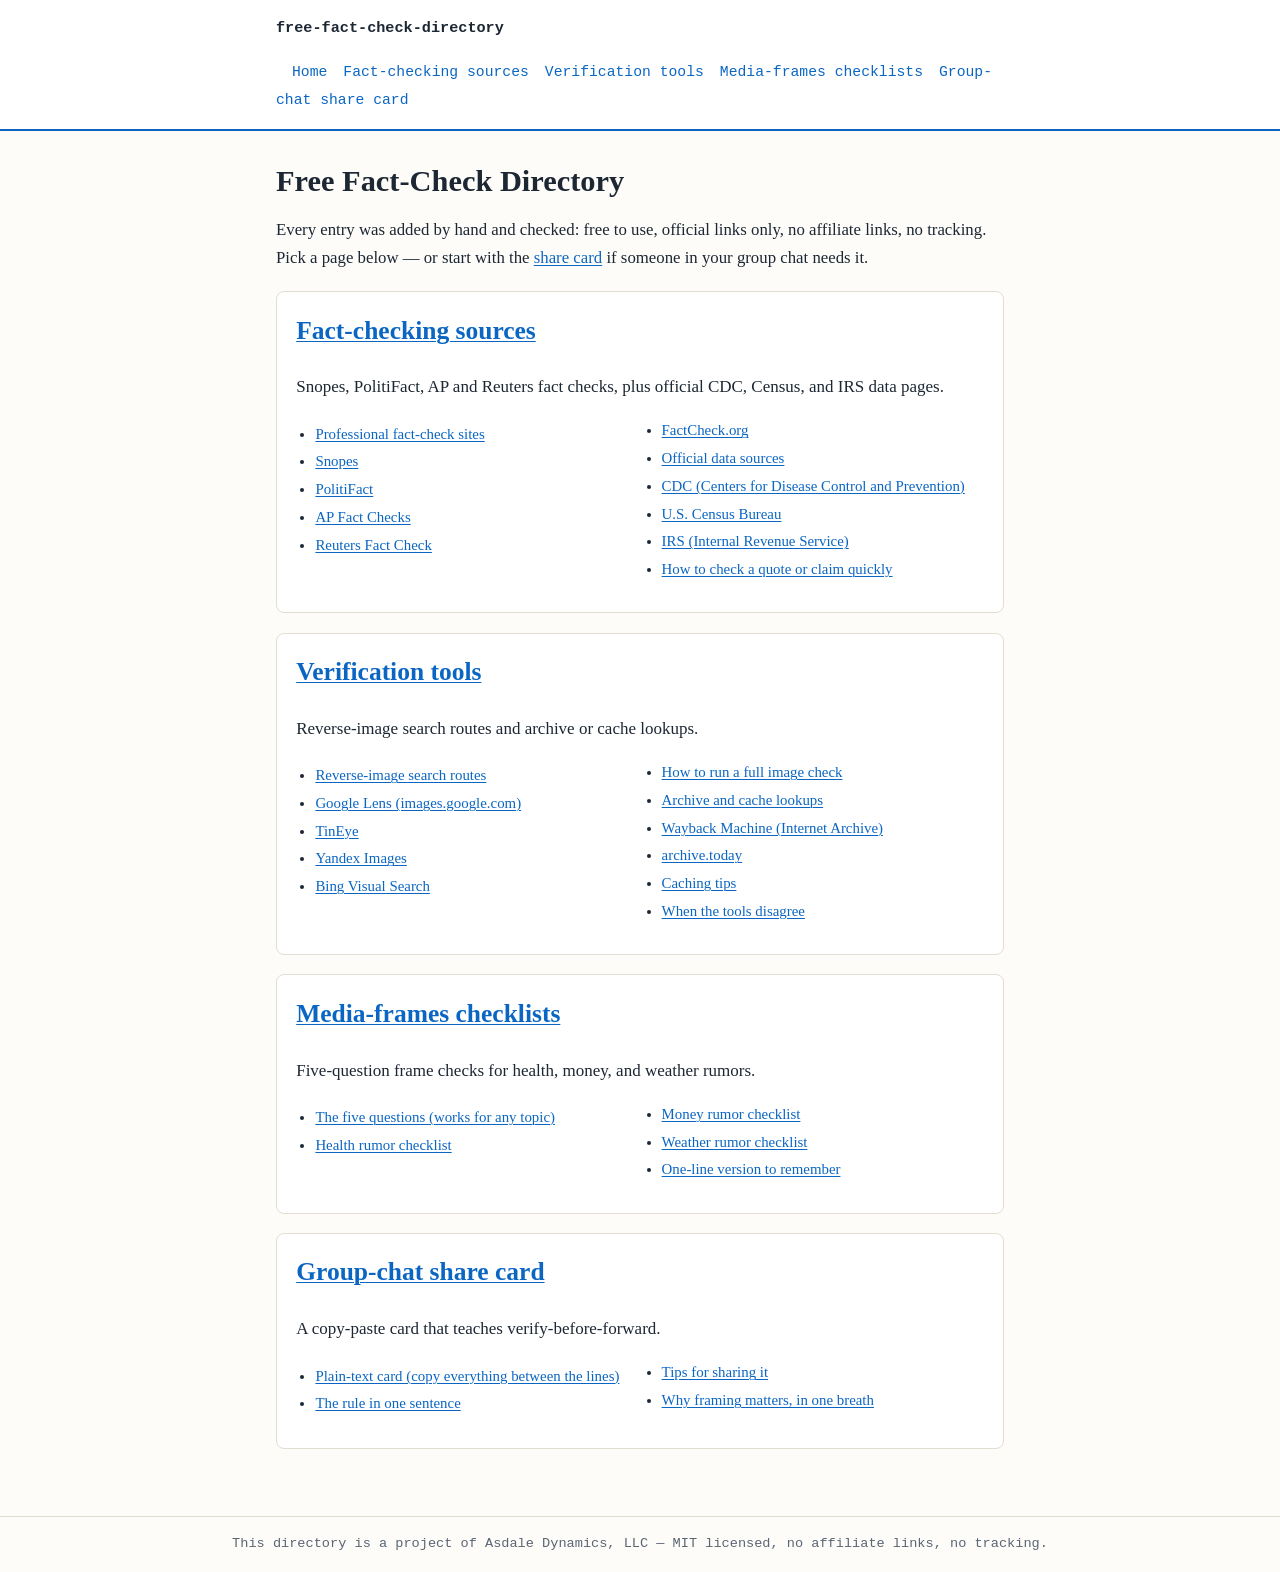
<file: site/index.html>
<!DOCTYPE html>
<html lang="en">
<head>
<meta charset="utf-8">
<meta name="viewport" content="width=device-width, initial-scale=1">
<title>Free Fact-Check Directory</title>
<meta name="description" content="Free fact-checking sources, verification tools, media-frames checklists, and a group-chat share card.">
<link rel="stylesheet" href="assets/style.css">
</head>
<body>
<header class="site">
  <div class="site-inner">
    <a class="brand" href="index.html">free-fact-check-directory</a>
    <nav><a href="index.html" class="on">Home</a><a href="sources.html">Fact-checking sources</a><a href="tools.html">Verification tools</a><a href="checklists.html">Media-frames checklists</a><a href="share-card.html">Group-chat share card</a></nav>
  </div>
</header>
<main>
<h1>Free Fact-Check Directory</h1><p class="lead">Every entry was added by hand and checked: free to use, official links only, no affiliate links, no tracking. Pick a page below — or start with the <a href="share-card.html">share card</a> if someone in your group chat needs it.</p><div class="entry"><h2><a href="sources.html">Fact-checking sources</a></h2><p>Snopes, PolitiFact, AP and Reuters fact checks, plus official CDC, Census, and IRS data pages.</p><ul class="toc"><li><a href="sources.html#professional-fact-check-sites">Professional fact-check sites</a></li><li><a href="sources.html#snopes">Snopes</a></li><li><a href="sources.html#politifact">PolitiFact</a></li><li><a href="sources.html#ap-fact-checks">AP Fact Checks</a></li><li><a href="sources.html#reuters-fact-check">Reuters Fact Check</a></li><li><a href="sources.html#factcheckorg">FactCheck.org</a></li><li><a href="sources.html#official-data-sources">Official data sources</a></li><li><a href="sources.html#cdc-centers-for-disease-control-and-prevention">CDC (Centers for Disease Control and Prevention)</a></li><li><a href="sources.html#us-census-bureau">U.S. Census Bureau</a></li><li><a href="sources.html#irs-internal-revenue-service">IRS (Internal Revenue Service)</a></li><li><a href="sources.html#how-to-check-a-quote-or-claim-quickly">How to check a quote or claim quickly</a></li></ul></div><div class="entry"><h2><a href="tools.html">Verification tools</a></h2><p>Reverse-image search routes and archive or cache lookups.</p><ul class="toc"><li><a href="tools.html#reverse-image-search-routes">Reverse-image search routes</a></li><li><a href="tools.html#google-lens-imagesgooglecom">Google Lens (images.google.com)</a></li><li><a href="tools.html#tineye">TinEye</a></li><li><a href="tools.html#yandex-images">Yandex Images</a></li><li><a href="tools.html#bing-visual-search">Bing Visual Search</a></li><li><a href="tools.html#how-to-run-a-full-image-check">How to run a full image check</a></li><li><a href="tools.html#archive-and-cache-lookups">Archive and cache lookups</a></li><li><a href="tools.html#wayback-machine-internet-archive">Wayback Machine (Internet Archive)</a></li><li><a href="tools.html#archivetoday">archive.today</a></li><li><a href="tools.html#caching-tips">Caching tips</a></li><li><a href="tools.html#when-the-tools-disagree">When the tools disagree</a></li></ul></div><div class="entry"><h2><a href="checklists.html">Media-frames checklists</a></h2><p>Five-question frame checks for health, money, and weather rumors.</p><ul class="toc"><li><a href="checklists.html#the-five-questions-works-for-any-topic">The five questions (works for any topic)</a></li><li><a href="checklists.html#health-rumor-checklist">Health rumor checklist</a></li><li><a href="checklists.html#money-rumor-checklist">Money rumor checklist</a></li><li><a href="checklists.html#weather-rumor-checklist">Weather rumor checklist</a></li><li><a href="checklists.html#one-line-version-to-remember">One-line version to remember</a></li></ul></div><div class="entry"><h2><a href="share-card.html">Group-chat share card</a></h2><p>A copy-paste card that teaches verify-before-forward.</p><ul class="toc"><li><a href="share-card.html#plain-text-card-copy-everything-between-the-lines">Plain-text card (copy everything between the lines)</a></li><li><a href="share-card.html#the-rule-in-one-sentence">The rule in one sentence</a></li><li><a href="share-card.html#tips-for-sharing-it">Tips for sharing it</a></li><li><a href="share-card.html#why-framing-matters-in-one-breath">Why framing matters, in one breath</a></li></ul></div>
</main>
<footer>This directory is a project of Asdale Dynamics, LLC — MIT licensed, no affiliate links, no tracking.</footer>
</body>
</html>
</file>
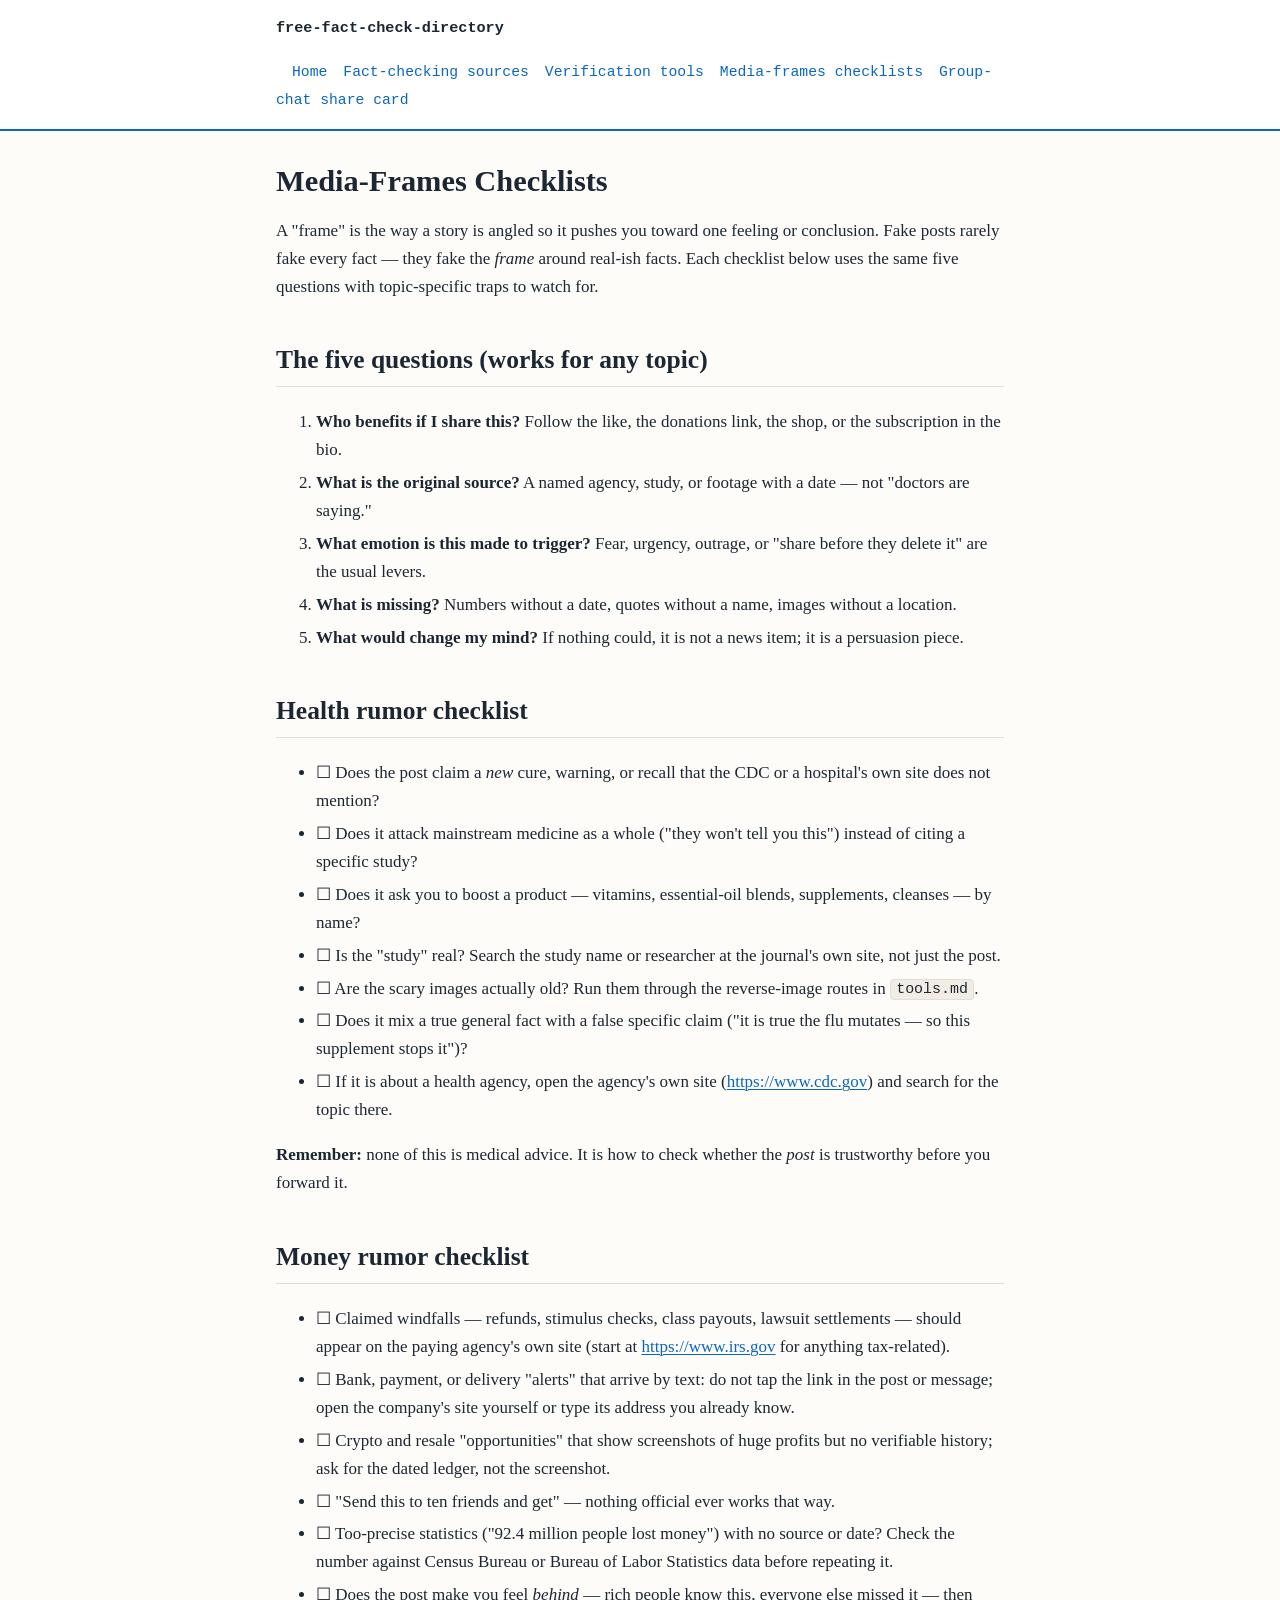
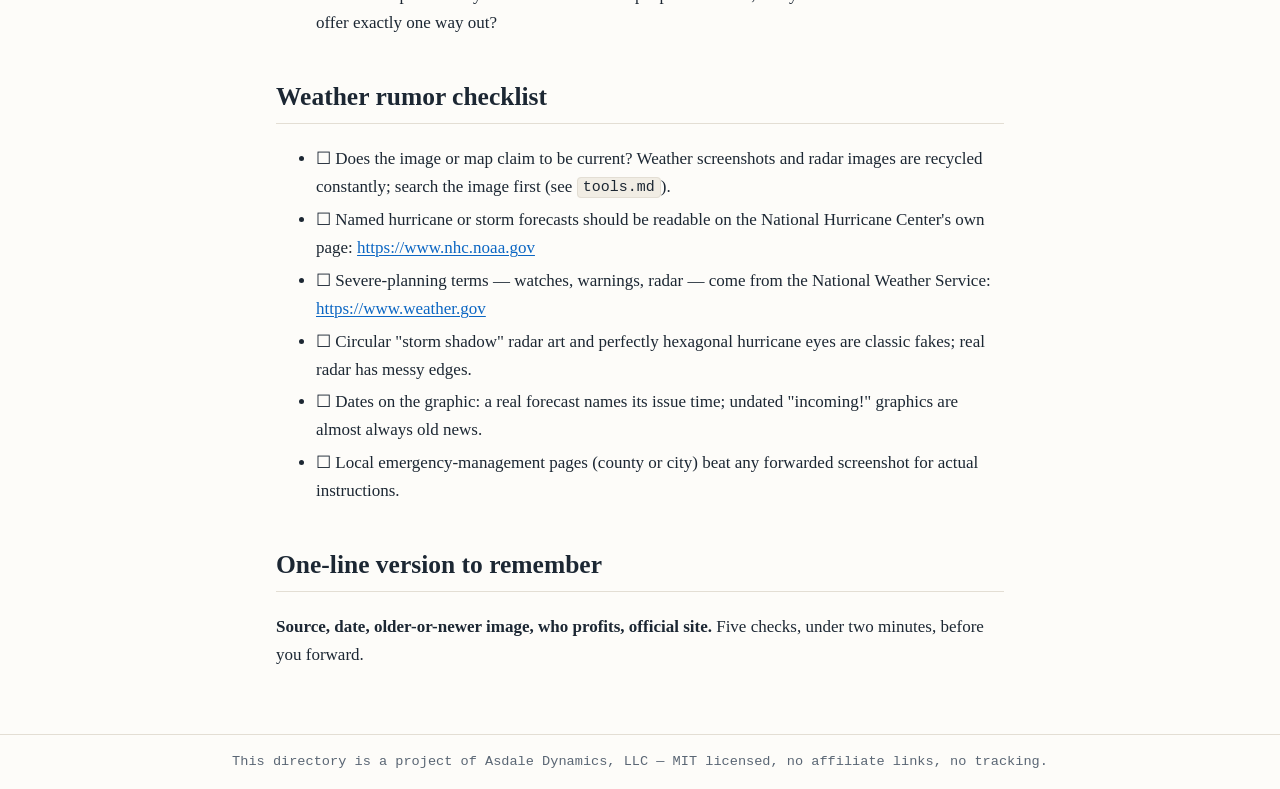
<file: site/checklists.html>
<!DOCTYPE html>
<html lang="en">
<head>
<meta charset="utf-8">
<meta name="viewport" content="width=device-width, initial-scale=1">
<title>Media-Frames Checklists — Free Fact-Check Directory</title>
<meta name="description" content="Five-question frame checks for health, money, and weather rumors.">
<link rel="stylesheet" href="assets/style.css">
</head>
<body>
<header class="site">
  <div class="site-inner">
    <a class="brand" href="index.html">free-fact-check-directory</a>
    <nav><a href="index.html">Home</a><a href="sources.html">Fact-checking sources</a><a href="tools.html">Verification tools</a><a href="checklists.html" class="on">Media-frames checklists</a><a href="share-card.html">Group-chat share card</a></nav>
  </div>
</header>
<main>
<h1 id="media-frames-checklists">Media-Frames Checklists</h1>
<p>A "frame" is the way a story is angled so it pushes you toward one feeling or conclusion. Fake posts rarely fake every fact — they fake the <em>frame</em> around real-ish facts. Each checklist below uses the same five questions with topic-specific traps to watch for.</p>
<h2 id="the-five-questions-works-for-any-topic">The five questions (works for any topic)</h2>
<ol>
<li><strong>Who benefits if I share this?</strong> Follow the like, the donations link, the shop, or the subscription in the bio.</li><li><strong>What is the original source?</strong> A named agency, study, or footage with a date — not "doctors are saying."</li><li><strong>What emotion is this made to trigger?</strong> Fear, urgency, outrage, or "share before they delete it" are the usual levers.</li><li><strong>What is missing?</strong> Numbers without a date, quotes without a name, images without a location.</li><li><strong>What would change my mind?</strong> If nothing could, it is not a news item; it is a persuasion piece.</li>
</ol>
<h2 id="health-rumor-checklist">Health rumor checklist</h2>
<ul>
<li>☐ Does the post claim a <em>new</em> cure, warning, or recall that the CDC or a hospital's own site does not mention?</li><li>☐ Does it attack mainstream medicine as a whole ("they won't tell you this") instead of citing a specific study?</li><li>☐ Does it ask you to boost a product — vitamins, essential-oil blends, supplements, cleanses — by name?</li><li>☐ Is the "study" real? Search the study name or researcher at the journal's own site, not just the post.</li><li>☐ Are the scary images actually old? Run them through the reverse-image routes in <code>tools.md</code>.</li><li>☐ Does it mix a true general fact with a false specific claim ("it is true the flu mutates — so this supplement stops it")?</li><li>☐ If it is about a health agency, open the agency's own site (<a href="https://www.cdc.gov">https://www.cdc.gov</a>) and search for the topic there.</li>
</ul>
<p><strong>Remember:</strong> none of this is medical advice. It is how to check whether the <em>post</em> is trustworthy before you forward it.</p>
<h2 id="money-rumor-checklist">Money rumor checklist</h2>
<ul>
<li>☐ Claimed windfalls — refunds, stimulus checks, class payouts, lawsuit settlements — should appear on the paying agency's own site (start at <a href="https://www.irs.gov">https://www.irs.gov</a> for anything tax-related).</li><li>☐ Bank, payment, or delivery "alerts" that arrive by text: do not tap the link in the post or message; open the company's site yourself or type its address you already know.</li><li>☐ Crypto and resale "opportunities" that show screenshots of huge profits but no verifiable history; ask for the dated ledger, not the screenshot.</li><li>☐ "Send this to ten friends and get" — nothing official ever works that way.</li><li>☐ Too-precise statistics ("92.4 million people lost money") with no source or date? Check the number against Census Bureau or Bureau of Labor Statistics data before repeating it.</li><li>☐ Does the post make you feel <em>behind</em> — rich people know this, everyone else missed it — then offer exactly one way out?</li>
</ul>
<h2 id="weather-rumor-checklist">Weather rumor checklist</h2>
<ul>
<li>☐ Does the image or map claim to be current? Weather screenshots and radar images are recycled constantly; search the image first (see <code>tools.md</code>).</li><li>☐ Named hurricane or storm forecasts should be readable on the National Hurricane Center's own page: <a href="https://www.nhc.noaa.gov">https://www.nhc.noaa.gov</a></li><li>☐ Severe-planning terms — watches, warnings, radar — come from the National Weather Service: <a href="https://www.weather.gov">https://www.weather.gov</a></li><li>☐ Circular "storm shadow" radar art and perfectly hexagonal hurricane eyes are classic fakes; real radar has messy edges.</li><li>☐ Dates on the graphic: a real forecast names its issue time; undated "incoming!" graphics are almost always old news.</li><li>☐ Local emergency-management pages (county or city) beat any forwarded screenshot for actual instructions.</li>
</ul>
<h2 id="one-line-version-to-remember">One-line version to remember</h2>
<p><strong>Source, date, older-or-newer image, who profits, official site.</strong> Five checks, under two minutes, before you forward.</p>
</main>
<footer>This directory is a project of Asdale Dynamics, LLC — MIT licensed, no affiliate links, no tracking.</footer>
</body>
</html>
</file>
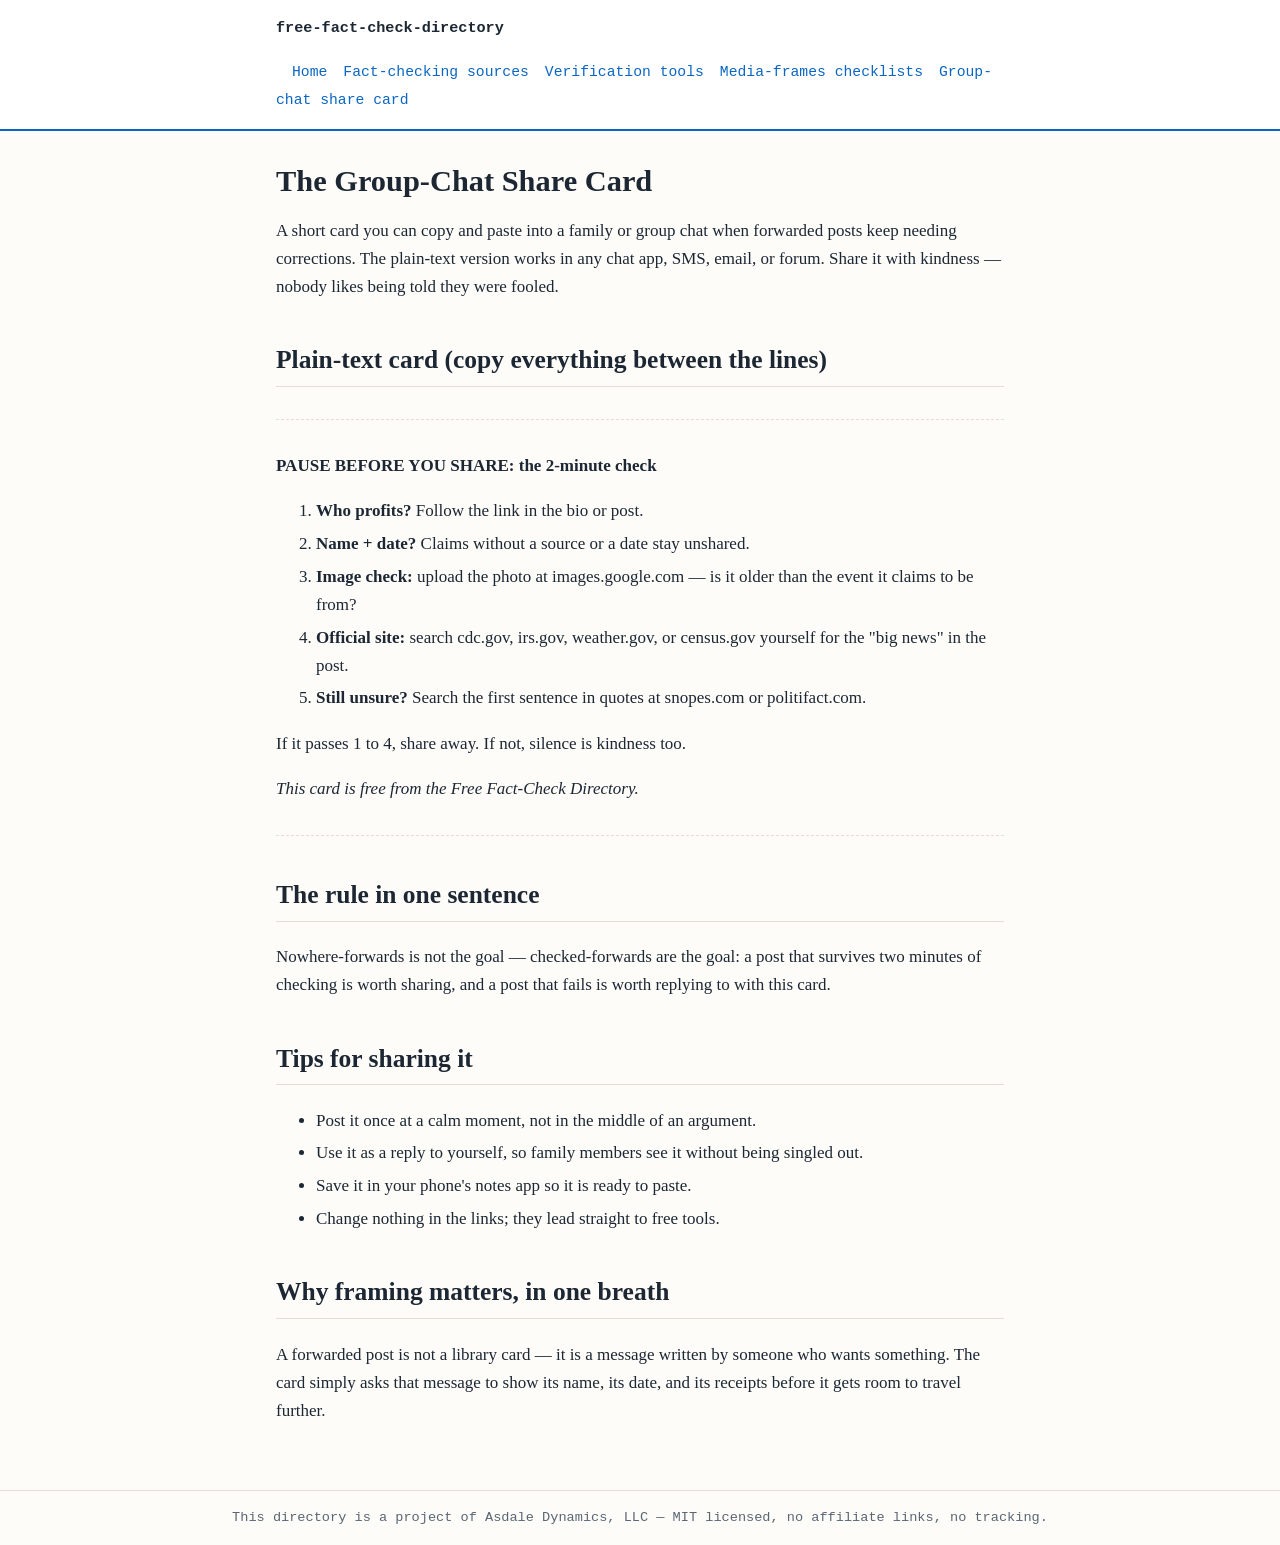
<file: site/share-card.html>
<!DOCTYPE html>
<html lang="en">
<head>
<meta charset="utf-8">
<meta name="viewport" content="width=device-width, initial-scale=1">
<title>The Group-Chat Share Card — Free Fact-Check Directory</title>
<meta name="description" content="A copy-paste card that teaches verify-before-forward.">
<link rel="stylesheet" href="assets/style.css">
</head>
<body>
<header class="site">
  <div class="site-inner">
    <a class="brand" href="index.html">free-fact-check-directory</a>
    <nav><a href="index.html">Home</a><a href="sources.html">Fact-checking sources</a><a href="tools.html">Verification tools</a><a href="checklists.html">Media-frames checklists</a><a href="share-card.html" class="on">Group-chat share card</a></nav>
  </div>
</header>
<main>
<h1 id="the-group-chat-share-card">The Group-Chat Share Card</h1>
<p>A short card you can copy and paste into a family or group chat when forwarded posts keep needing corrections. The plain-text version works in any chat app, SMS, email, or forum. Share it with kindness — nobody likes being told they were fooled.</p>
<h2 id="plain-text-card-copy-everything-between-the-lines">Plain-text card (copy everything between the lines)</h2>
<hr>
<p><strong>PAUSE BEFORE YOU SHARE: the 2-minute check</strong></p>
<ol>
<li><strong>Who profits?</strong> Follow the link in the bio or post.</li><li><strong>Name + date?</strong> Claims without a source or a date stay unshared.</li><li><strong>Image check:</strong> upload the photo at images.google.com — is it older than the event it claims to be from?</li><li><strong>Official site:</strong> search cdc.gov, irs.gov, weather.gov, or census.gov yourself for the "big news" in the post.</li><li><strong>Still unsure?</strong> Search the first sentence in quotes at snopes.com or politifact.com.</li>
</ol>
<p>If it passes 1 to 4, share away. If not, silence is kindness too.</p>
<p><em>This card is free from the Free Fact-Check Directory.</em></p>
<hr>
<h2 id="the-rule-in-one-sentence">The rule in one sentence</h2>
<p>Nowhere-forwards is not the goal — checked-forwards are the goal: a post that survives two minutes of checking is worth sharing, and a post that fails is worth replying to with this card.</p>
<h2 id="tips-for-sharing-it">Tips for sharing it</h2>
<ul>
<li>Post it once at a calm moment, not in the middle of an argument.</li><li>Use it as a reply to yourself, so family members see it without being singled out.</li><li>Save it in your phone's notes app so it is ready to paste.</li><li>Change nothing in the links; they lead straight to free tools.</li>
</ul>
<h2 id="why-framing-matters-in-one-breath">Why framing matters, in one breath</h2>
<p>A forwarded post is not a library card — it is a message written by someone who wants something. The card simply asks that message to show its name, its date, and its receipts before it gets room to travel further.</p>
</main>
<footer>This directory is a project of Asdale Dynamics, LLC — MIT licensed, no affiliate links, no tracking.</footer>
</body>
</html>
</file>
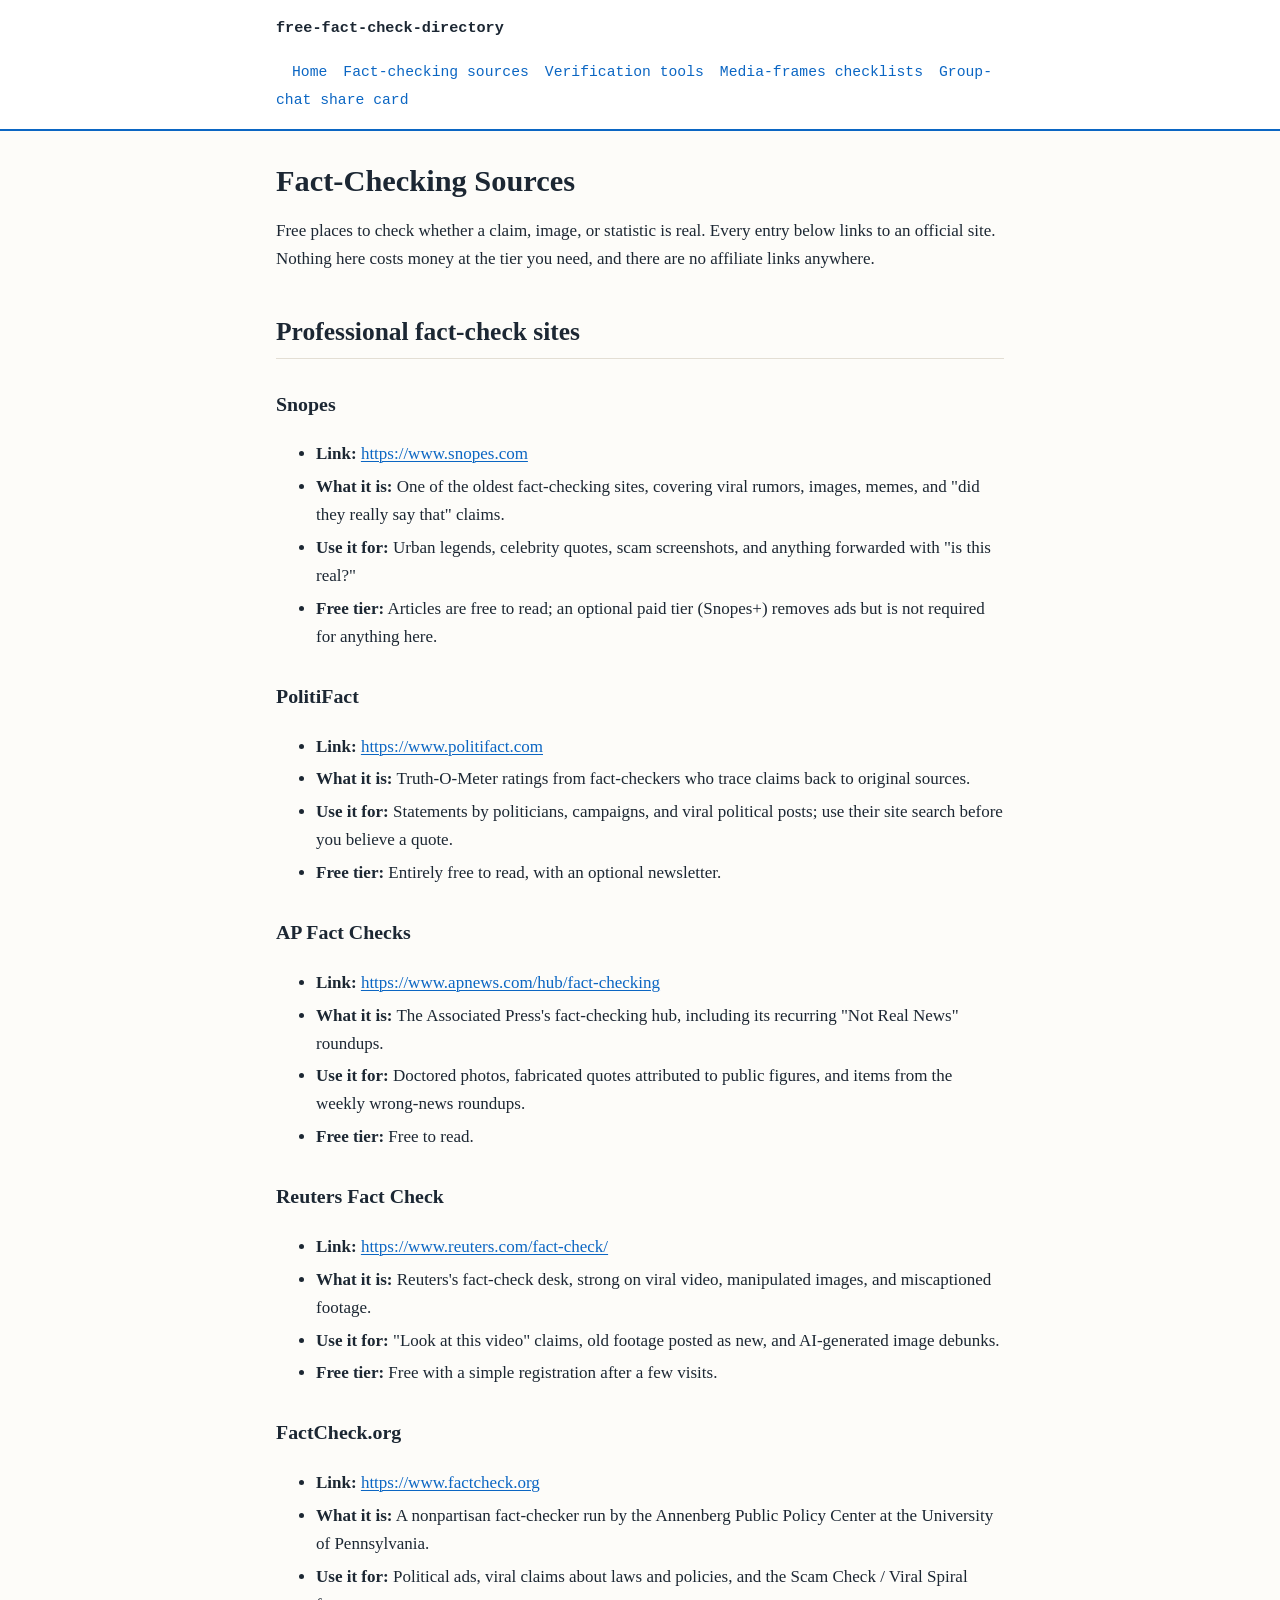
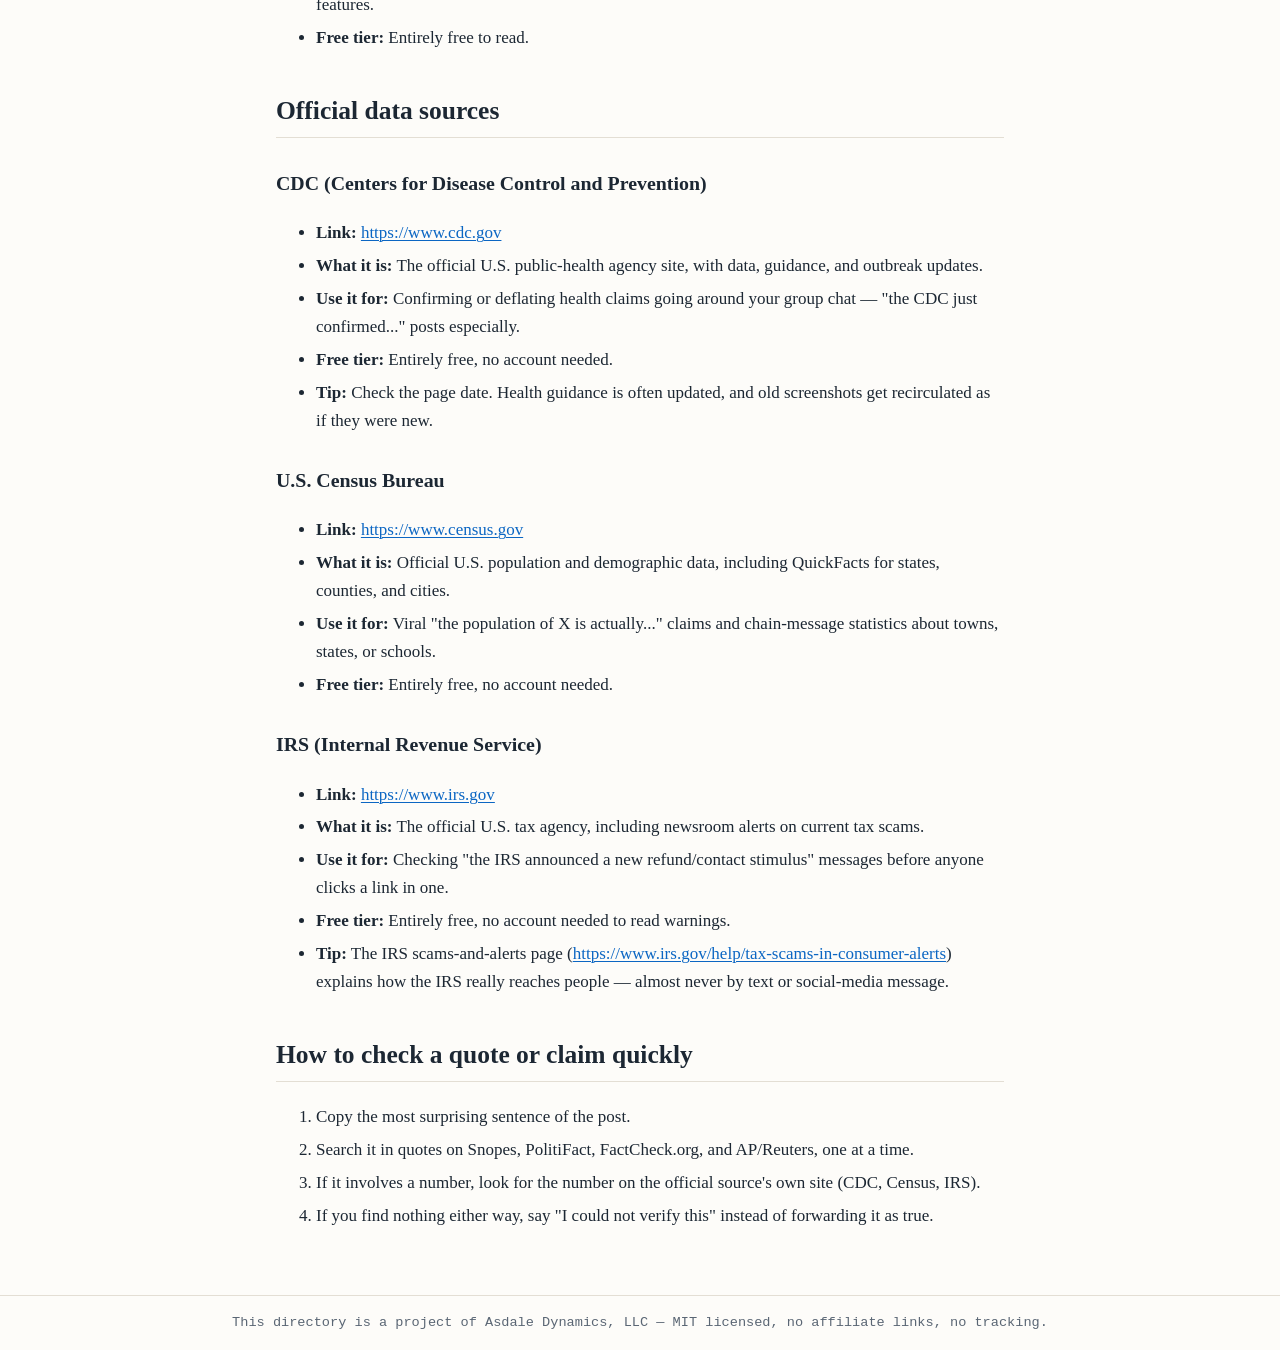
<file: site/sources.html>
<!DOCTYPE html>
<html lang="en">
<head>
<meta charset="utf-8">
<meta name="viewport" content="width=device-width, initial-scale=1">
<title>Fact-Checking Sources — Free Fact-Check Directory</title>
<meta name="description" content="Snopes, PolitiFact, AP and Reuters fact checks, plus official CDC, Census, and IRS data pages.">
<link rel="stylesheet" href="assets/style.css">
</head>
<body>
<header class="site">
  <div class="site-inner">
    <a class="brand" href="index.html">free-fact-check-directory</a>
    <nav><a href="index.html">Home</a><a href="sources.html" class="on">Fact-checking sources</a><a href="tools.html">Verification tools</a><a href="checklists.html">Media-frames checklists</a><a href="share-card.html">Group-chat share card</a></nav>
  </div>
</header>
<main>
<h1 id="fact-checking-sources">Fact-Checking Sources</h1>
<p>Free places to check whether a claim, image, or statistic is real. Every entry below links to an official site. Nothing here costs money at the tier you need, and there are no affiliate links anywhere.</p>
<h2 id="professional-fact-check-sites">Professional fact-check sites</h2>
<h3 id="snopes">Snopes</h3>
<ul>
<li><strong>Link:</strong> <a href="https://www.snopes.com">https://www.snopes.com</a></li><li><strong>What it is:</strong> One of the oldest fact-checking sites, covering viral rumors, images, memes, and "did they really say that" claims.</li><li><strong>Use it for:</strong> Urban legends, celebrity quotes, scam screenshots, and anything forwarded with "is this real?"</li><li><strong>Free tier:</strong> Articles are free to read; an optional paid tier (Snopes+) removes ads but is not required for anything here.</li>
</ul>
<h3 id="politifact">PolitiFact</h3>
<ul>
<li><strong>Link:</strong> <a href="https://www.politifact.com">https://www.politifact.com</a></li><li><strong>What it is:</strong> Truth-O-Meter ratings from fact-checkers who trace claims back to original sources.</li><li><strong>Use it for:</strong> Statements by politicians, campaigns, and viral political posts; use their site search before you believe a quote.</li><li><strong>Free tier:</strong> Entirely free to read, with an optional newsletter.</li>
</ul>
<h3 id="ap-fact-checks">AP Fact Checks</h3>
<ul>
<li><strong>Link:</strong> <a href="https://www.apnews.com/hub/fact-checking">https://www.apnews.com/hub/fact-checking</a></li><li><strong>What it is:</strong> The Associated Press's fact-checking hub, including its recurring "Not Real News" roundups.</li><li><strong>Use it for:</strong> Doctored photos, fabricated quotes attributed to public figures, and items from the weekly wrong-news roundups.</li><li><strong>Free tier:</strong> Free to read.</li>
</ul>
<h3 id="reuters-fact-check">Reuters Fact Check</h3>
<ul>
<li><strong>Link:</strong> <a href="https://www.reuters.com/fact-check/">https://www.reuters.com/fact-check/</a></li><li><strong>What it is:</strong> Reuters's fact-check desk, strong on viral video, manipulated images, and miscaptioned footage.</li><li><strong>Use it for:</strong> "Look at this video" claims, old footage posted as new, and AI-generated image debunks.</li><li><strong>Free tier:</strong> Free with a simple registration after a few visits.</li>
</ul>
<h3 id="factcheckorg">FactCheck.org</h3>
<ul>
<li><strong>Link:</strong> <a href="https://www.factcheck.org">https://www.factcheck.org</a></li><li><strong>What it is:</strong> A nonpartisan fact-checker run by the Annenberg Public Policy Center at the University of Pennsylvania.</li><li><strong>Use it for:</strong> Political ads, viral claims about laws and policies, and the Scam Check / Viral Spiral features.</li><li><strong>Free tier:</strong> Entirely free to read.</li>
</ul>
<h2 id="official-data-sources">Official data sources</h2>
<h3 id="cdc-centers-for-disease-control-and-prevention">CDC (Centers for Disease Control and Prevention)</h3>
<ul>
<li><strong>Link:</strong> <a href="https://www.cdc.gov">https://www.cdc.gov</a></li><li><strong>What it is:</strong> The official U.S. public-health agency site, with data, guidance, and outbreak updates.</li><li><strong>Use it for:</strong> Confirming or deflating health claims going around your group chat — "the CDC just confirmed..." posts especially.</li><li><strong>Free tier:</strong> Entirely free, no account needed.</li><li><strong>Tip:</strong> Check the page date. Health guidance is often updated, and old screenshots get recirculated as if they were new.</li>
</ul>
<h3 id="us-census-bureau">U.S. Census Bureau</h3>
<ul>
<li><strong>Link:</strong> <a href="https://www.census.gov">https://www.census.gov</a></li><li><strong>What it is:</strong> Official U.S. population and demographic data, including QuickFacts for states, counties, and cities.</li><li><strong>Use it for:</strong> Viral "the population of X is actually..." claims and chain-message statistics about towns, states, or schools.</li><li><strong>Free tier:</strong> Entirely free, no account needed.</li>
</ul>
<h3 id="irs-internal-revenue-service">IRS (Internal Revenue Service)</h3>
<ul>
<li><strong>Link:</strong> <a href="https://www.irs.gov">https://www.irs.gov</a></li><li><strong>What it is:</strong> The official U.S. tax agency, including newsroom alerts on current tax scams.</li><li><strong>Use it for:</strong> Checking "the IRS announced a new refund/contact stimulus" messages before anyone clicks a link in one.</li><li><strong>Free tier:</strong> Entirely free, no account needed to read warnings.</li><li><strong>Tip:</strong> The IRS scams-and-alerts page (<a href="https://www.irs.gov/help/tax-scams-in-consumer-alerts">https://www.irs.gov/help/tax-scams-in-consumer-alerts</a>) explains how the IRS really reaches people — almost never by text or social-media message.</li>
</ul>
<h2 id="how-to-check-a-quote-or-claim-quickly">How to check a quote or claim quickly</h2>
<ol>
<li>Copy the most surprising sentence of the post.</li><li>Search it in quotes on Snopes, PolitiFact, FactCheck.org, and AP/Reuters, one at a time.</li><li>If it involves a number, look for the number on the official source's own site (CDC, Census, IRS).</li><li>If you find nothing either way, say "I could not verify this" instead of forwarding it as true.</li>
</ol>
</main>
<footer>This directory is a project of Asdale Dynamics, LLC — MIT licensed, no affiliate links, no tracking.</footer>
</body>
</html>
</file>
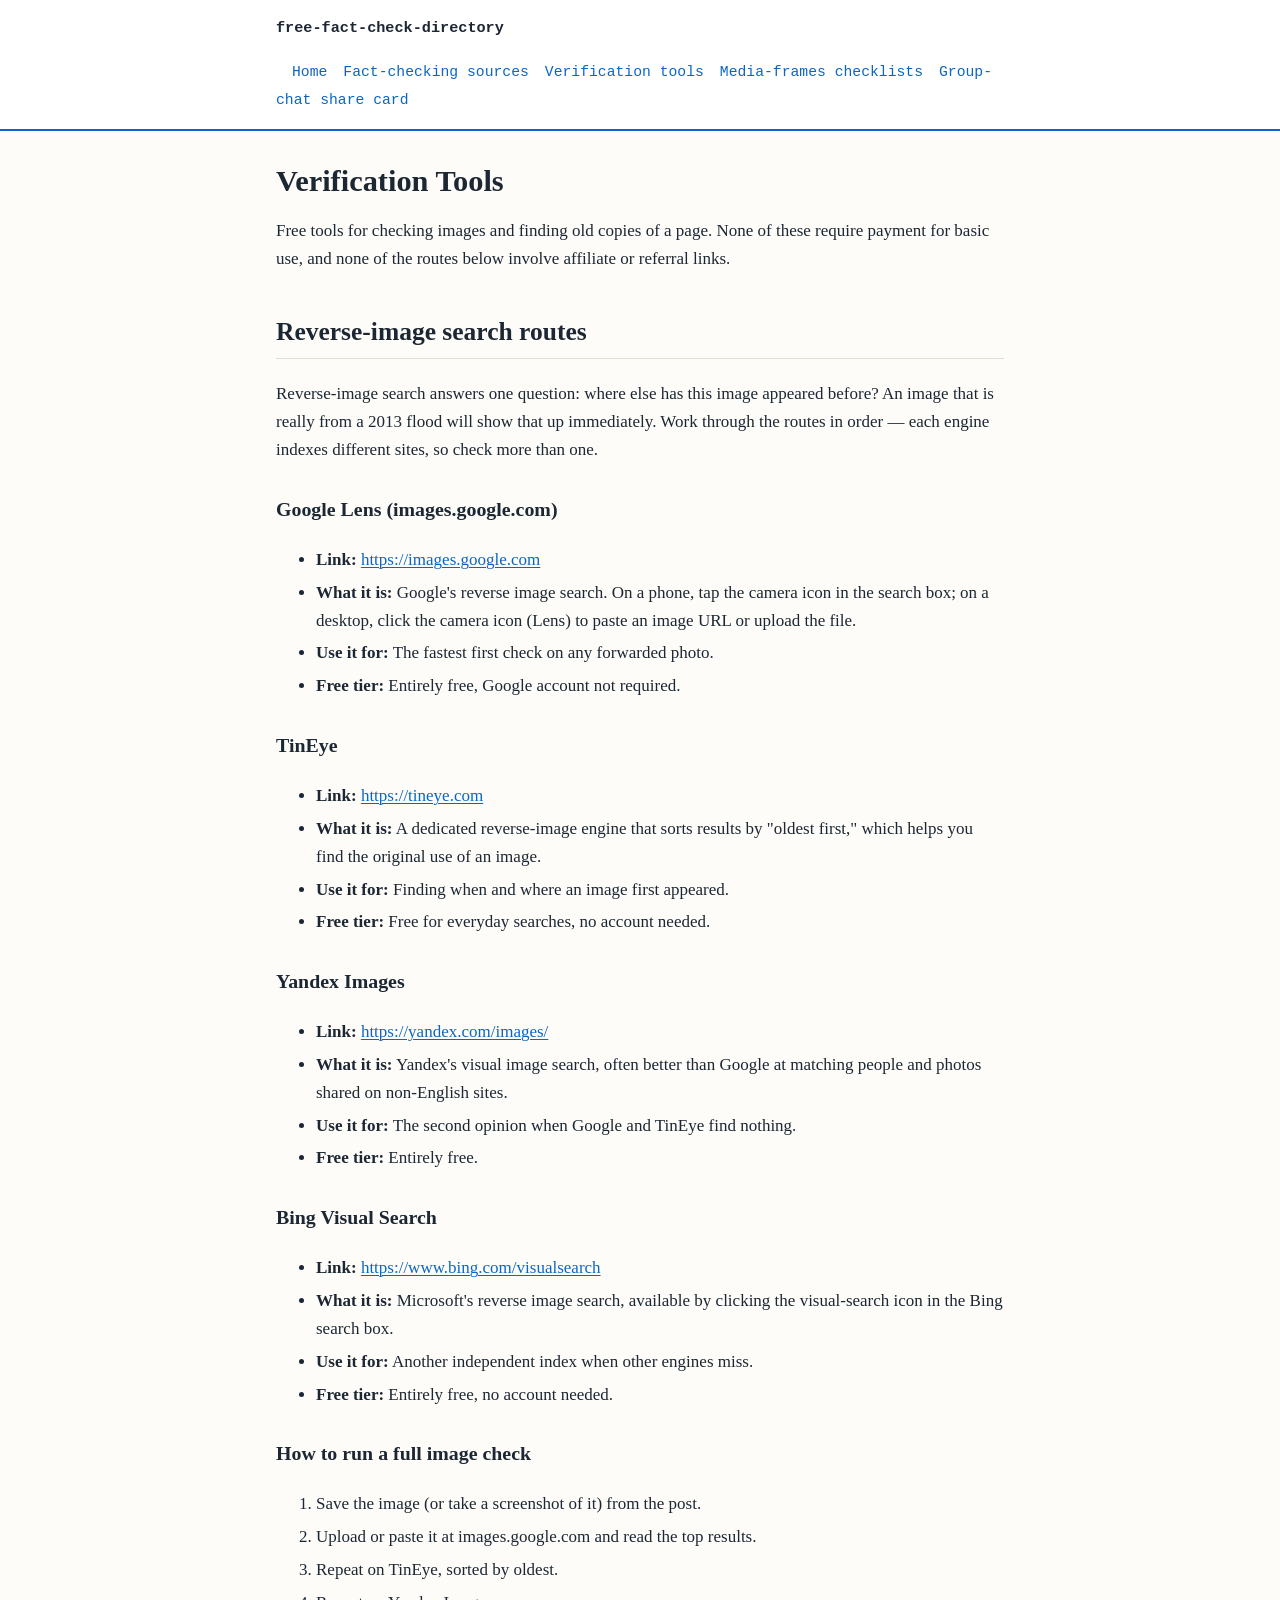
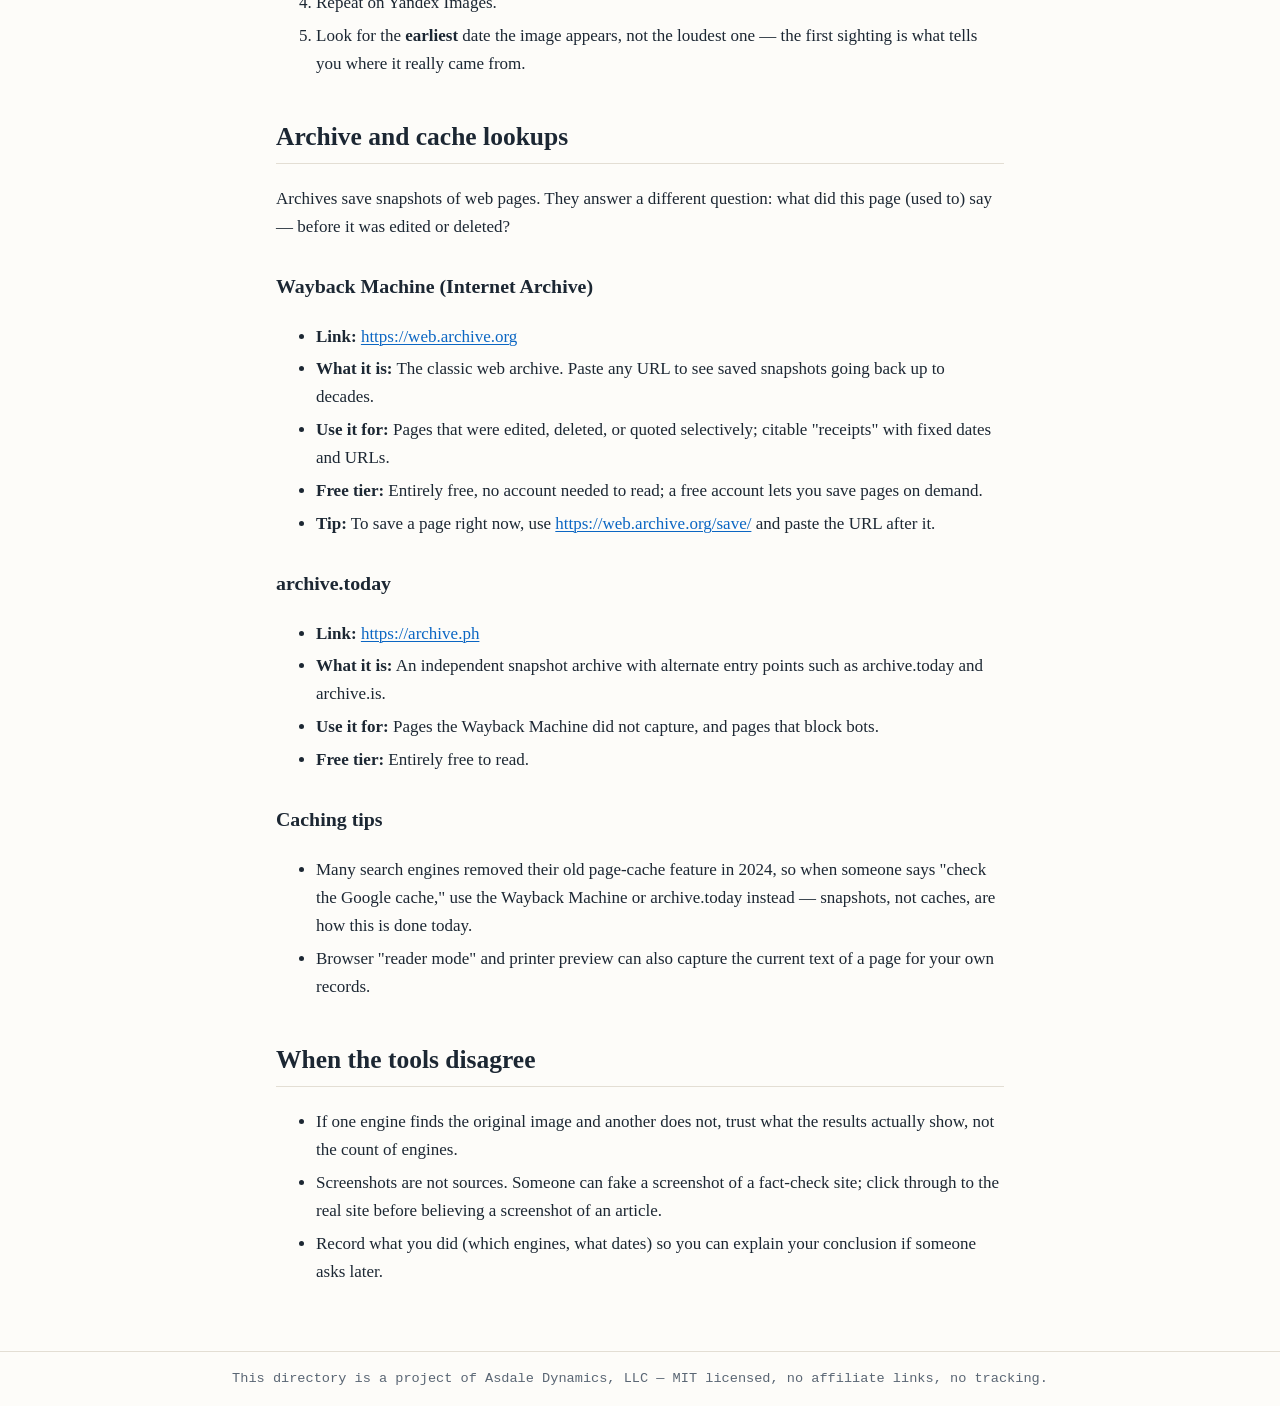
<file: site/tools.html>
<!DOCTYPE html>
<html lang="en">
<head>
<meta charset="utf-8">
<meta name="viewport" content="width=device-width, initial-scale=1">
<title>Verification Tools — Free Fact-Check Directory</title>
<meta name="description" content="Reverse-image search routes and archive or cache lookups.">
<link rel="stylesheet" href="assets/style.css">
</head>
<body>
<header class="site">
  <div class="site-inner">
    <a class="brand" href="index.html">free-fact-check-directory</a>
    <nav><a href="index.html">Home</a><a href="sources.html">Fact-checking sources</a><a href="tools.html" class="on">Verification tools</a><a href="checklists.html">Media-frames checklists</a><a href="share-card.html">Group-chat share card</a></nav>
  </div>
</header>
<main>
<h1 id="verification-tools">Verification Tools</h1>
<p>Free tools for checking images and finding old copies of a page. None of these require payment for basic use, and none of the routes below involve affiliate or referral links.</p>
<h2 id="reverse-image-search-routes">Reverse-image search routes</h2>
<p>Reverse-image search answers one question: where else has this image appeared before? An image that is really from a 2013 flood will show that up immediately. Work through the routes in order — each engine indexes different sites, so check more than one.</p>
<h3 id="google-lens-imagesgooglecom">Google Lens (images.google.com)</h3>
<ul>
<li><strong>Link:</strong> <a href="https://images.google.com">https://images.google.com</a></li><li><strong>What it is:</strong> Google's reverse image search. On a phone, tap the camera icon in the search box; on a desktop, click the camera icon (Lens) to paste an image URL or upload the file.</li><li><strong>Use it for:</strong> The fastest first check on any forwarded photo.</li><li><strong>Free tier:</strong> Entirely free, Google account not required.</li>
</ul>
<h3 id="tineye">TinEye</h3>
<ul>
<li><strong>Link:</strong> <a href="https://tineye.com">https://tineye.com</a></li><li><strong>What it is:</strong> A dedicated reverse-image engine that sorts results by "oldest first," which helps you find the original use of an image.</li><li><strong>Use it for:</strong> Finding when and where an image first appeared.</li><li><strong>Free tier:</strong> Free for everyday searches, no account needed.</li>
</ul>
<h3 id="yandex-images">Yandex Images</h3>
<ul>
<li><strong>Link:</strong> <a href="https://yandex.com/images/">https://yandex.com/images/</a></li><li><strong>What it is:</strong> Yandex's visual image search, often better than Google at matching people and photos shared on non-English sites.</li><li><strong>Use it for:</strong> The second opinion when Google and TinEye find nothing.</li><li><strong>Free tier:</strong> Entirely free.</li>
</ul>
<h3 id="bing-visual-search">Bing Visual Search</h3>
<ul>
<li><strong>Link:</strong> <a href="https://www.bing.com/visualsearch">https://www.bing.com/visualsearch</a></li><li><strong>What it is:</strong> Microsoft's reverse image search, available by clicking the visual-search icon in the Bing search box.</li><li><strong>Use it for:</strong> Another independent index when other engines miss.</li><li><strong>Free tier:</strong> Entirely free, no account needed.</li>
</ul>
<h3 id="how-to-run-a-full-image-check">How to run a full image check</h3>
<ol>
<li>Save the image (or take a screenshot of it) from the post.</li><li>Upload or paste it at images.google.com and read the top results.</li><li>Repeat on TinEye, sorted by oldest.</li><li>Repeat on Yandex Images.</li><li>Look for the <strong>earliest</strong> date the image appears, not the loudest one — the first sighting is what tells you where it really came from.</li>
</ol>
<h2 id="archive-and-cache-lookups">Archive and cache lookups</h2>
<p>Archives save snapshots of web pages. They answer a different question: what did this page (used to) say — before it was edited or deleted?</p>
<h3 id="wayback-machine-internet-archive">Wayback Machine (Internet Archive)</h3>
<ul>
<li><strong>Link:</strong> <a href="https://web.archive.org">https://web.archive.org</a></li><li><strong>What it is:</strong> The classic web archive. Paste any URL to see saved snapshots going back up to decades.</li><li><strong>Use it for:</strong> Pages that were edited, deleted, or quoted selectively; citable "receipts" with fixed dates and URLs.</li><li><strong>Free tier:</strong> Entirely free, no account needed to read; a free account lets you save pages on demand.</li><li><strong>Tip:</strong> To save a page right now, use <a href="https://web.archive.org/save/">https://web.archive.org/save/</a> and paste the URL after it.</li>
</ul>
<h3 id="archivetoday">archive.today</h3>
<ul>
<li><strong>Link:</strong> <a href="https://archive.ph">https://archive.ph</a></li><li><strong>What it is:</strong> An independent snapshot archive with alternate entry points such as archive.today and archive.is.</li><li><strong>Use it for:</strong> Pages the Wayback Machine did not capture, and pages that block bots.</li><li><strong>Free tier:</strong> Entirely free to read.</li>
</ul>
<h3 id="caching-tips">Caching tips</h3>
<ul>
<li>Many search engines removed their old page-cache feature in 2024, so when someone says "check the Google cache," use the Wayback Machine or archive.today instead — snapshots, not caches, are how this is done today.</li><li>Browser "reader mode" and printer preview can also capture the current text of a page for your own records.</li>
</ul>
<h2 id="when-the-tools-disagree">When the tools disagree</h2>
<ul>
<li>If one engine finds the original image and another does not, trust what the results actually show, not the count of engines.</li><li>Screenshots are not sources. Someone can fake a screenshot of a fact-check site; click through to the real site before believing a screenshot of an article.</li><li>Record what you did (which engines, what dates) so you can explain your conclusion if someone asks later.</li>
</ul>
</main>
<footer>This directory is a project of Asdale Dynamics, LLC — MIT licensed, no affiliate links, no tracking.</footer>
</body>
</html>
</file>
<file: site/assets/style.css>
:root { --ink:#1c2733; --paper:#fdfcf9; --accent:#0b66c3; --line:#e3ded4; }
* { box-sizing: border-box; }
body { margin:0; background:var(--paper); color:var(--ink);
  font:17px/1.65 Georgia, "Times New Roman", serif; }
a { color:var(--accent); text-decoration-thickness:1px; text-underline-offset:2px; }
a:hover { text-decoration-thickness:2px; }
code { background:#f1ede4; border:1px solid var(--line); border-radius:4px;
  padding:.1em .35em; font:0.88em/1.4 ui-monospace, Menlo, Consolas, monospace; }
pre { background:#f1ede4; border:1px solid var(--line); border-radius:6px;
  padding:.8em 1em; overflow-x:auto; }
pre code { border:none; background:none; padding:0; }
header.site { border-bottom:2px solid var(--accent); background:#fff; }
.site-inner { max-width:760px; margin:0 auto; padding:1rem; display:flex;
  flex-wrap:wrap; align-items:baseline; gap:1rem; justify-content:space-between; }
.brand { font-family:ui-monospace, Menlo, monospace; font-size:.95rem;
  font-weight:bold; text-decoration:none; color:var(--ink); }
nav a { margin-left:1rem; font-size:.92rem; text-decoration:none;
  font-family:ui-monospace, Menlo, monospace; }
nav a:hover { text-decoration:underline; }
main { max-width:760px; margin:0 auto; padding:1.5rem 1rem 3rem; }
h1 { font-size:1.9rem; line-height:1.25; margin:.4rem 0 1rem; }
h2 { margin-top:2.4rem; border-bottom:1px solid var(--line); padding-bottom:.3rem; }
h3 { margin-top:1.8rem; }
blockquote { border-left:3px solid var(--accent); margin:1rem 0; padding:.2rem 1rem; color:#3c4a58; }
table { border-collapse:collapse; width:100%; font-size:.95rem; }
th, td { border:1px solid var(--line); padding:.45rem .6rem; text-align:left; }
th { background:#f1ede4; }
li { margin:.3rem 0; }
hr { border:none; border-top:1px dashed var(--line); margin:2rem 0; }
footer { border-top:1px solid var(--line); text-align:center; font-size:.85rem;
  color:#5a6674; padding:1rem; font-family:ui-monospace, Menlo, monospace; }
.entry { background:#fff; border:1px solid var(--line); border-radius:8px;
  padding:1rem 1.2rem; margin:1.2rem 0; }
.entry h2 { border:none; margin:.1rem 0 .4rem; }
.toc { columns:2; gap:1.5rem; padding-left:1.2rem; font-size:.93rem; }
.toc li { margin:.2rem 0; }
.tagline { color:#3c4a58; }
.lead { font-size:1.05rem; }
</file>
